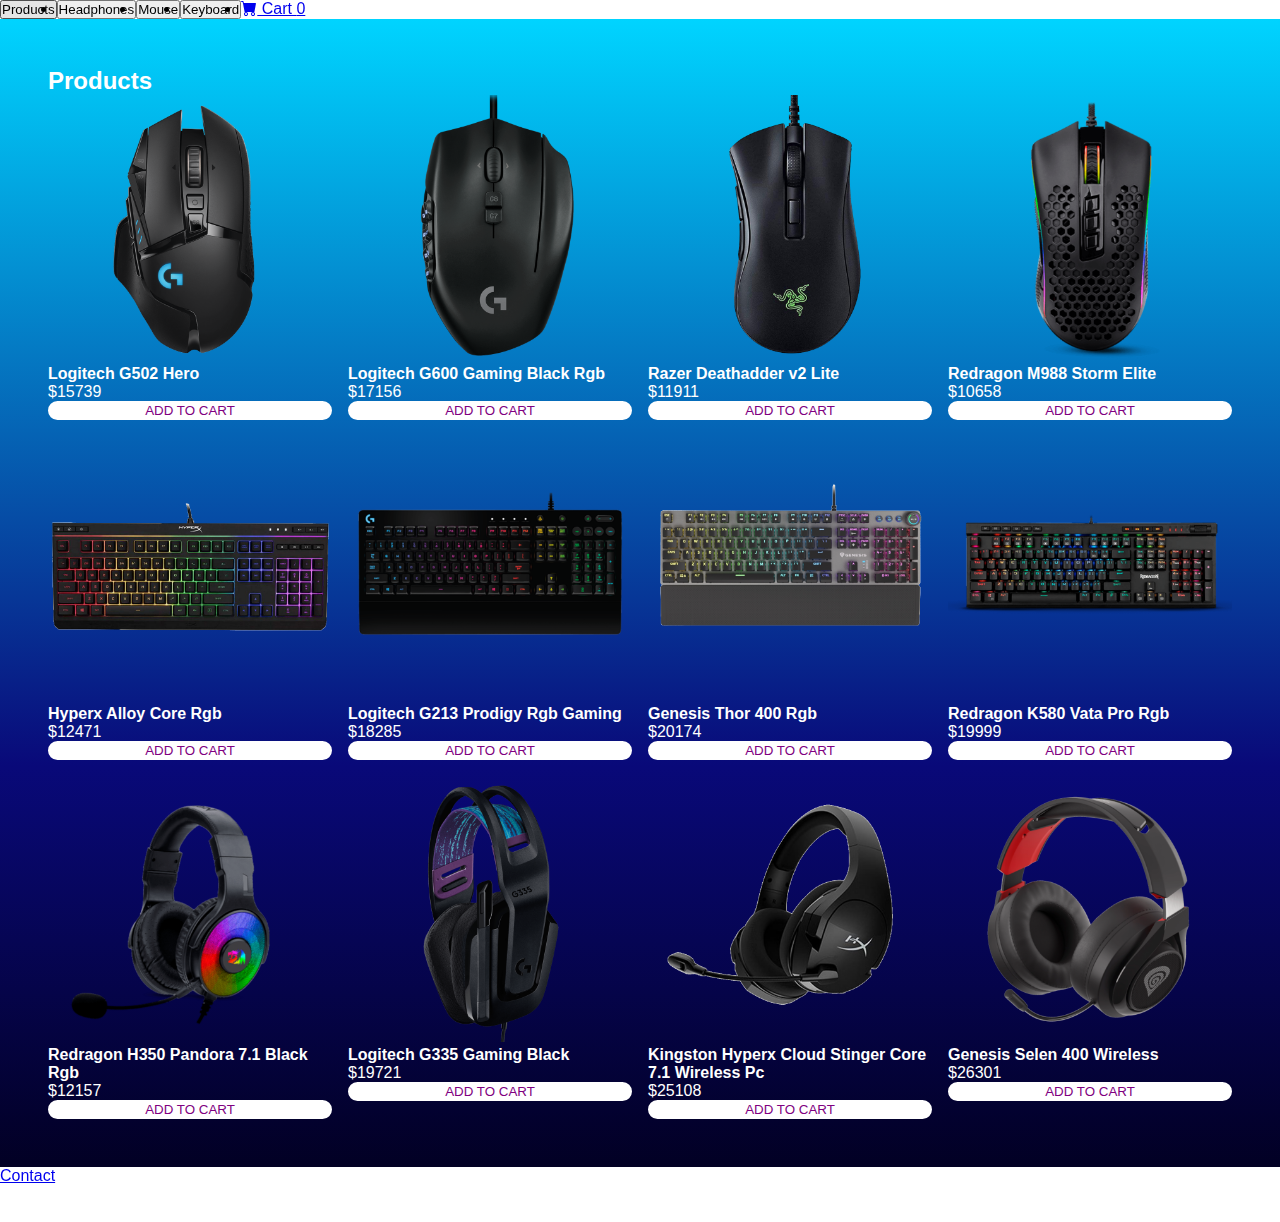
<file: index.html>
<!DOCTYPE html>
<html lang="en">
<head>
  <meta charset="UTF-8">
  <meta http-equiv="X-UA-Compatible" content="IE=edge">
  <meta name="viewport" content="width=device-width, initial-scale=1.0">
  <title>Document</title>
  <link href="https://cdn.jsdelivr.net/npm/bootstrap@5.2.0/dist/css/bootstrap.min.css" rel="stylesheet" integrity="sha384-gH2yIJqKdNHPEq0n4Mqa/HGKIhSkIHeL5AyhkYV8i59U5AR6csBvApHHNl/vI1Bx" crossorigin="anonymous">
  <link rel="stylesheet" href="https://cdn.jsdelivr.net/npm/bootstrap-icons@1.9.1/font/bootstrap-icons.css">
  <link rel="stylesheet" href="./css/main.css">
</head>
<body>
  <nav class="navbar navbar-dark bg-dark">
    <div class="container-fluid">
      <div>
        <ul class="menu">
          <li>
              <button id="all" class="navbar-brand btn btn-outline-success button-category active">Products</button>
          </li>
          <li>
              <button id="headphones" class="navbar-brand btn btn-outline-success button-category">Headphones</button>
          </li>
          <li>
              <button id="mouse" class="navbar-brand btn btn-outline-success button-category">Mouse</button>
          </li>
          <li>
              <button id="keyboard" class="navbar-brand btn btn-outline-success button-category">Keyboard</button>
          </li>
          <li>
            <a class="navbar-brand btn btn-outline-success" href="./cart.html">
              <i class="bi bi-cart-fill"></i> Cart <span id="number" class="number">0</span>
            </a>
          </li>
        </ul>
      </div>
    </div>
  </nav>
  <main>
    <h2 class="main-tittle" id="main-tittle">Products</h2>
    <div id="products-container" class="products-container">
    </div>
  </main>
  <footer class="navbar navbar-dark bg-dark footer">
    <div class="row container-fluid">
        <div class="col-sm-2">
            <a class="navbar-brand btn btn-outline-success" href="./contact.html">Contact</a>
        </div>
        <div class="col-sm-2 text-end">
            <h1 class="fs-5 rights">All rights reserved</h1>
        </div>
    </div>
  </footer>
  <script src="./js/main.js"></script>
</body>
</html>
</file>
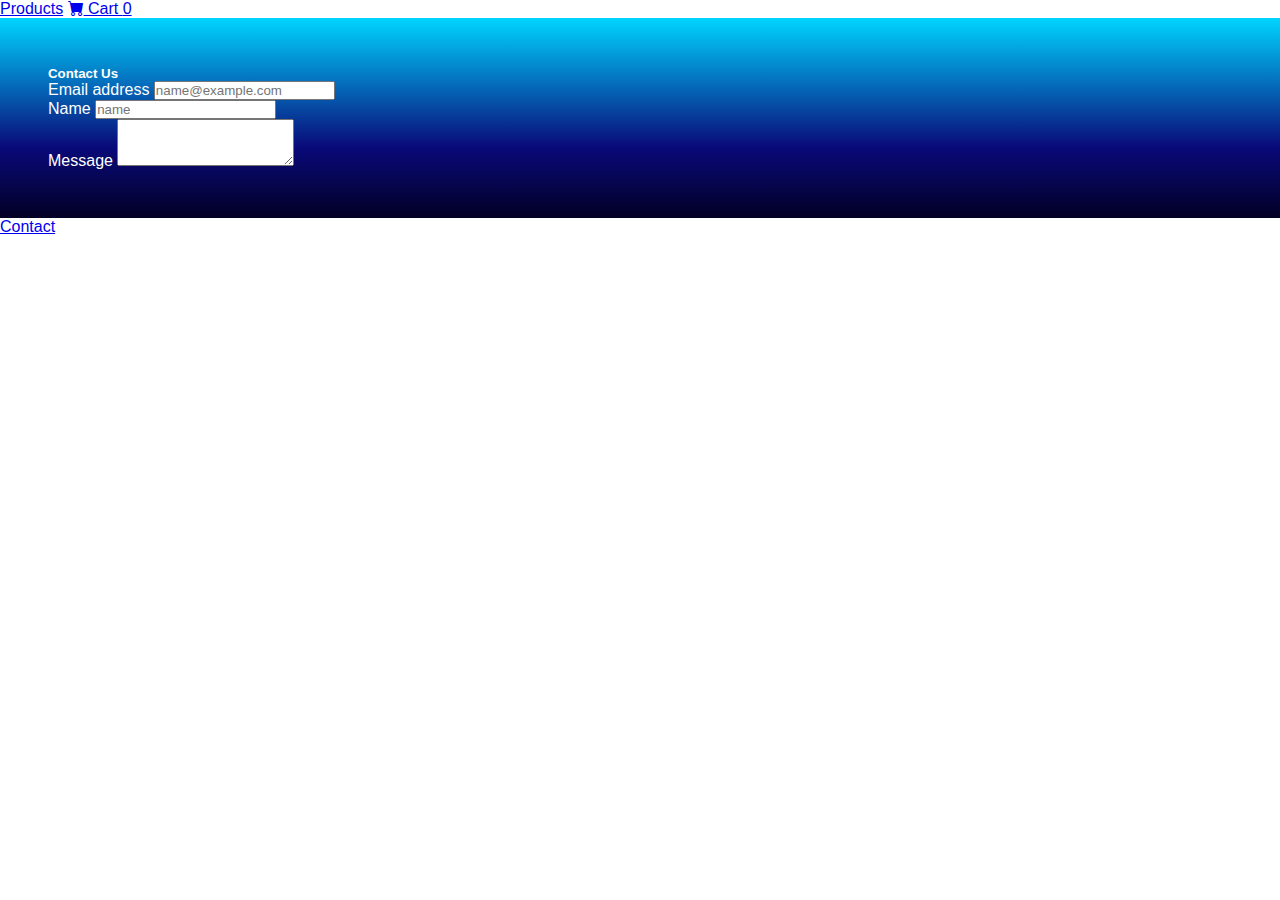
<file: contact.html>
<!DOCTYPE html>
<html lang="en">
<head>
    <meta charset="UTF-8">
    <meta http-equiv="X-UA-Compatible" content="IE=edge">
    <meta name="viewport" content="width=device-width, initial-scale=1.0">
    <title>Contact</title>
    <link href="https://cdn.jsdelivr.net/npm/bootstrap@5.2.0/dist/css/bootstrap.min.css" rel="stylesheet" integrity="sha384-gH2yIJqKdNHPEq0n4Mqa/HGKIhSkIHeL5AyhkYV8i59U5AR6csBvApHHNl/vI1Bx" crossorigin="anonymous">
    <link rel="stylesheet" href="https://cdn.jsdelivr.net/npm/bootstrap-icons@1.9.1/font/bootstrap-icons.css">
    <link rel="stylesheet" href="./css/main.css">
</head>
<body>
  <nav class="navbar navbar-dark bg-dark">
    <div class="container-fluid">
      <a class="navbar-brand button-category btn btn-outline-success" href="./index.html">Products</a>
      <a class="navbar-brand btn btn-outline-success" href="./cart.html">
        <i class="bi bi-cart-fill"></i> Cart <span id="number" class="number">0</span>
      </a>
    </div>
  </nav>
  <main>
    <div>
      <h5 class="text-center fs-3">Contact Us</h5>
      <form class="mx-5">
        <div class="mb-3">
          <label for="exampleFormControlInput1" class="form-label">Email address</label>
          <input type="email" class="form-control" id="exampleFormControlInput1" placeholder="name@example.com">
        </div>
        <div class="mb-3">
          <label for="exampleFormControlInput1" class="form-label">Name</label>
          <input type="text" class="form-control" id="exampleFormControlInput1" placeholder="name">
        </div>
        <div class="mb-3">
          <label for="exampleFormControlTextarea1" class="form-label">Message</label>
          <textarea class="form-control" id="exampleFormControlTextarea1" rows="3"></textarea>
        </div>
      </form>
    </div>
  </main>
    <footer class="navbar navbar-dark bg-dark footer">
      <div class="row container-fluid">
          <div class="col-sm-2">
              <a class="navbar-brand btn btn-outline-success" href="./contact.html">Contact</a>
          </div>
          <div class="col-sm-2 text-end">
              <h1 class="fs-5 rights">All rights reserved</h1>
          </div>
      </div>
    </footer>
</body>
</html>
</file>
<file: css/main.css>
* {
  margin: 0;
  padding: 0;
  box-sizing: border-box;
  font-family: 'Rubik', sans-serif;
}

/* Menu */

.navbar {
  position: sticky;
  top: 0;
}

.menu {
  display: flex;
  flex-direction: row;
}

/* Main */

main {
  background: rgb(2,0,36);
  background: linear-gradient(0deg, rgba(2,0,36,1) 0%, rgba(9,9,121,1) 35%, rgba(0,212,255,1) 100%);
  padding: 3rem;
  color: white;
}

.products-container {
  display: grid;
  grid-template-columns: repeat(4, 1fr);
  gap: 1rem;
}

.product-img {
  max-width: 100%;
  border-radius: 1rem;
}

.product-details {
  display: flex;
  flex-direction: column;
}

.product-name {
  font-size: 1rem;
}

.add-product {
  border: 0;
  background-color: white;
  color: purple;
  text-transform: uppercase;
  border-radius: 2rem;
  cursor: pointer;
  border: 2px solid white;
  transition: background-color .2s, color .2s;
  max-width: 100%;
}

.add-product:hover {
  background-color: purple;
  color: white;
}

/* Cart */

.container-cart {
  display: flex;
  flex-direction: column;
  gap: 1.5rem;
}

.product-cart {
  display: flex;
  flex-direction: column;
  gap: 1.5rem;
}

.cart-product {
  display: flex;
  justify-content: space-between;
  align-items: center;
  background-color: rgb(92, 84, 84);
  padding: .5rem;
  padding-right: 1.5rem;
  border-radius: 1rem;
}

.cart-product-img {
  width: 10rem;
  border-radius: 1rem;
}

.cart-product-remove {
  border: 0;
  background-color: transparent;
  cursor: pointer;
}

.action-cart{
  display: flex;
  justify-content: space-between;
}

.action-cart-empty {
  border: 0;
  padding: 1rem;
  border-radius: 1rem;
  text-transform: uppercase;
  cursor: pointer;
  background-color: rgb(92, 84, 84);
  color: white;
}

.action-cart-right {
  display: flex;
}

.action-cart-total {
    display: flex;
    padding: 1rem;
    text-transform: uppercase;
    border-top-left-radius: 1rem;
    border-bottom-left-radius: 1rem;
    gap: 1rem;
}

.action-cart-buy {
  border: 0;
  background-color: rgb(92, 84, 84);
  padding: 1rem;
  color: white;
  text-transform: uppercase;
  cursor: pointer;
  border-top-right-radius: 1rem;
  border-bottom-right-radius: 1rem;
}

.disabled {
  display: none;
}

.rights {
  color: white;
}

/* Media Queries */

@media screen and (max-width: 850px) {
  .products-container {
      grid-template-columns: 1fr 1fr 1fr;
  }
}

@media screen and (max-width: 675px) {
  .products-container {
      grid-template-columns: 1fr 1fr;
  }
}

@media screen and (max-width: 600px) {

  .navbar {
    position: relative;
  }

  .menu {
    display: flex;
    flex-direction: column;
  }

  .cart-product {
      gap: 1rem;
      flex-wrap: wrap;
      justify-content: flex-start;
      padding: .5rem;
  }

  .cart-product-subtotal {
      display: none;
  }

  .action-cart {
      flex-wrap: wrap;
      row-gap: 1rem;
  }
}

@media screen and (max-width: 400px) {
  .products-container {
    grid-template-columns: 1fr;
  }
}
</file>
